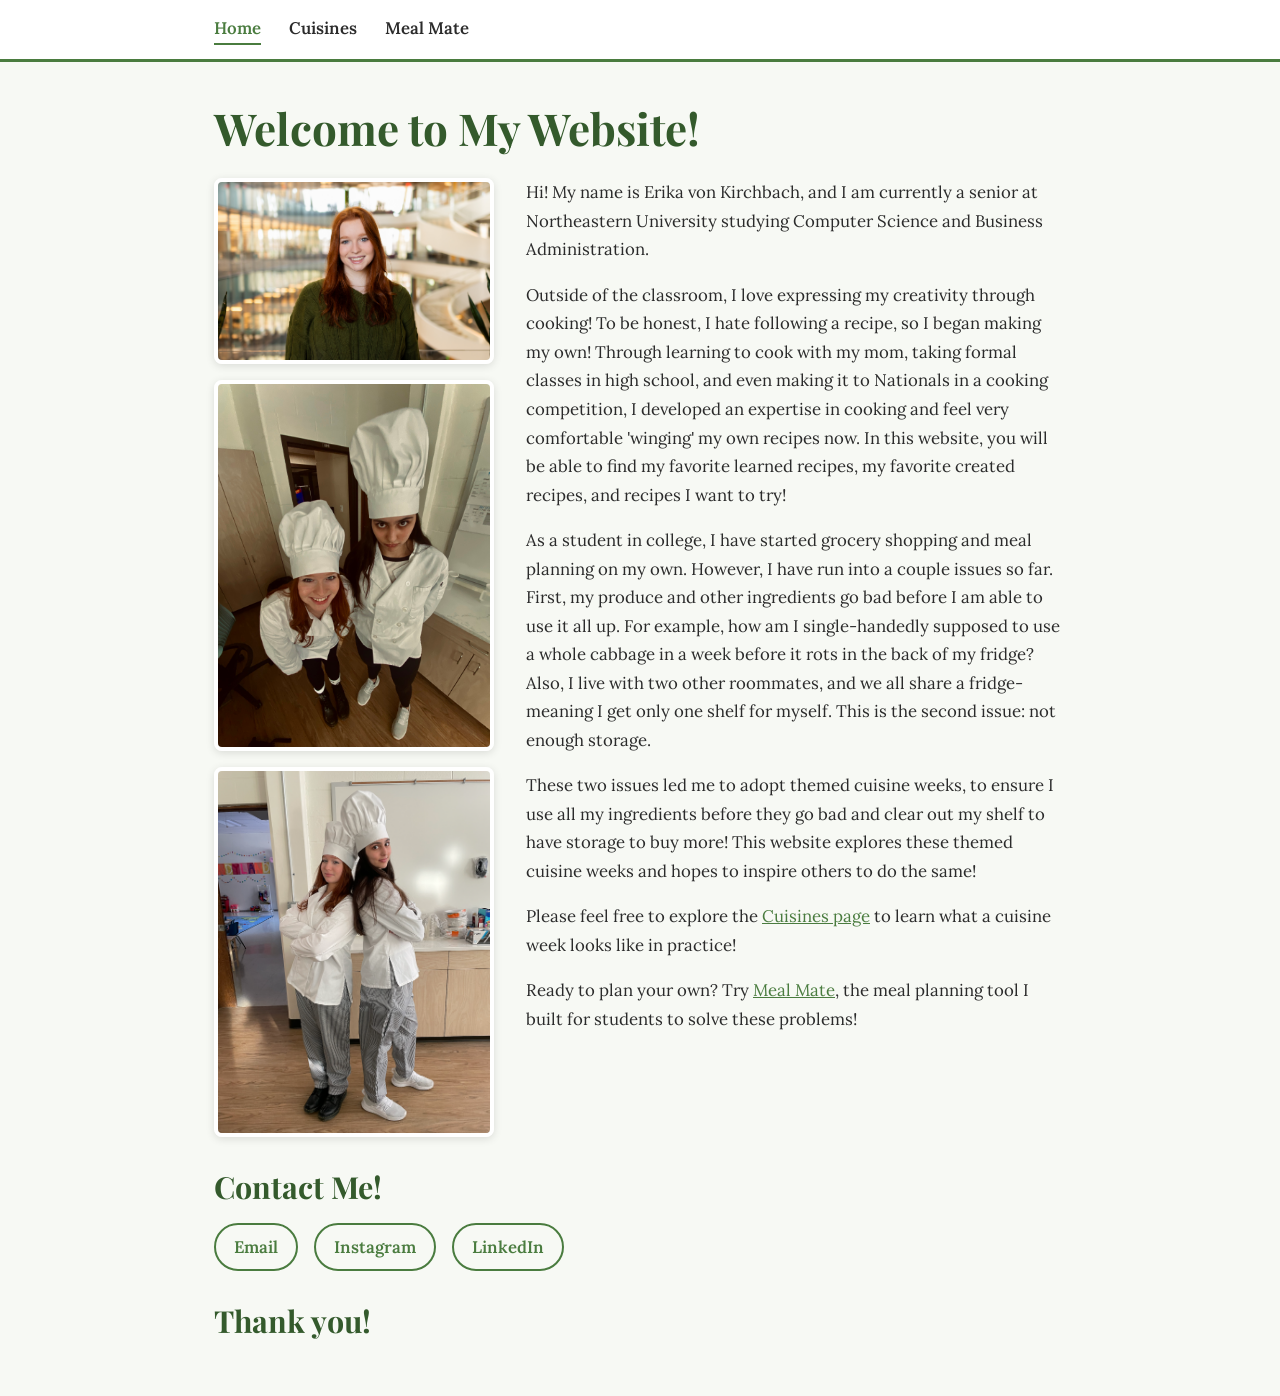
<file: index.html>
<!DOCTYPE html>
<html lang="en">
<head>
  <meta charset="UTF-8">
  <meta name="viewport" content="width=device-width, initial-scale=1.0">
  <title>Home | My Cooking</title>
  <link rel="stylesheet" href="styles.css">
</head>
<body>
  <!-- Navigation (shared across pages) -->
  <header class="site-header">
    <nav>
      <a href="index.html" class="current-page">Home</a>
      <a href="cuisines.html">Cuisines</a>
      <a href="meal-mate.html">Meal Mate</a>
    </nav>
  </header>

  <main>
    <!-- Main heading -->
    <h1>Welcome to My Website!</h1>

    <!-- Stacked Images -->
    <div class="intro-layout">
    <div class="photo-stack">
      <img src="images/Erika_headshot.JPEG" alt="Erika's headshot" class="profile-photo">
      <img src="images/ChefPhotoWide.jpg" alt="Erika's chef photo" class="profile-photo">
      <img src="images/FriendChefPhoto.png" alt="Erika and friend chef photo" class="profile-photo">
    </div>

    <!-- Introduction -->
    <section class="intro">
      <p>
        Hi! My name is Erika von Kirchbach, and I am currently a senior at Northeastern
        University studying Computer Science and Business Administration.
      </p>
      <p>
        Outside of the classroom, I love expressing my creativity through cooking! To be honest, I hate
        following a recipe, so I began making my own! Through learning to cook with my mom,
        taking formal classes in high school, and even making it to Nationals in a cooking
        competition, I developed an expertise in cooking and feel very comfortable 'winging'
        my own recipes now. In this website, you will be able to find my favorite learned recipes,
        my favorite created recipes, and recipes I want to try!
      </p>
      <p>
        As a student in college, I have started grocery shopping and meal planning on my own. However, I have run into a couple
        issues so far. First, my produce and other ingredients go bad before I am able to use it all up.
        For example, how am I single-handedly supposed to use a whole cabbage in a week before it rots
        in the back of my fridge? Also, I live with two other roommates, and we all share a fridge-
        meaning I get only one shelf for myself. This is the second issue: not enough storage.
      </p>
      <p>
        These two issues led me to adopt themed cuisine weeks, to ensure I use all my ingredients
        before they go bad and clear out my shelf to have storage to buy more! This website explores
        these themed cuisine weeks and hopes to inspire others to do the same!
      </p>
      <p>
        Please feel free to explore the 
        <a href="cuisines.html">Cuisines page</a>
        to learn what a cuisine week looks like in practice!
        </p>
      <p>
        Ready to plan your own? Try <a href="meal-mate.html">Meal Mate</a>,
        the meal planning tool I built for students to solve these problems!
      </p>
    </section>
    </div>

    <!-- Contact section -->
    <section id="contact" class="contact">
      <h2>Contact Me!</h2>
      <ul>
        <li><a href="mailto:eavonkirchbach@gmail.com">Email</a></li>
        <li><a href="https://www.instagram.com/erika_v.k" target="_blank" rel="noopener">Instagram</a></li>
        <li><a href="https://www.linkedin.com/in/erika-von-kirchbach/" target="_blank" rel="noopener">LinkedIn</a></li>
      </ul>

      <h2> Thank you! </h2>
    </section>
  </main>

</body>
</html>
</file>
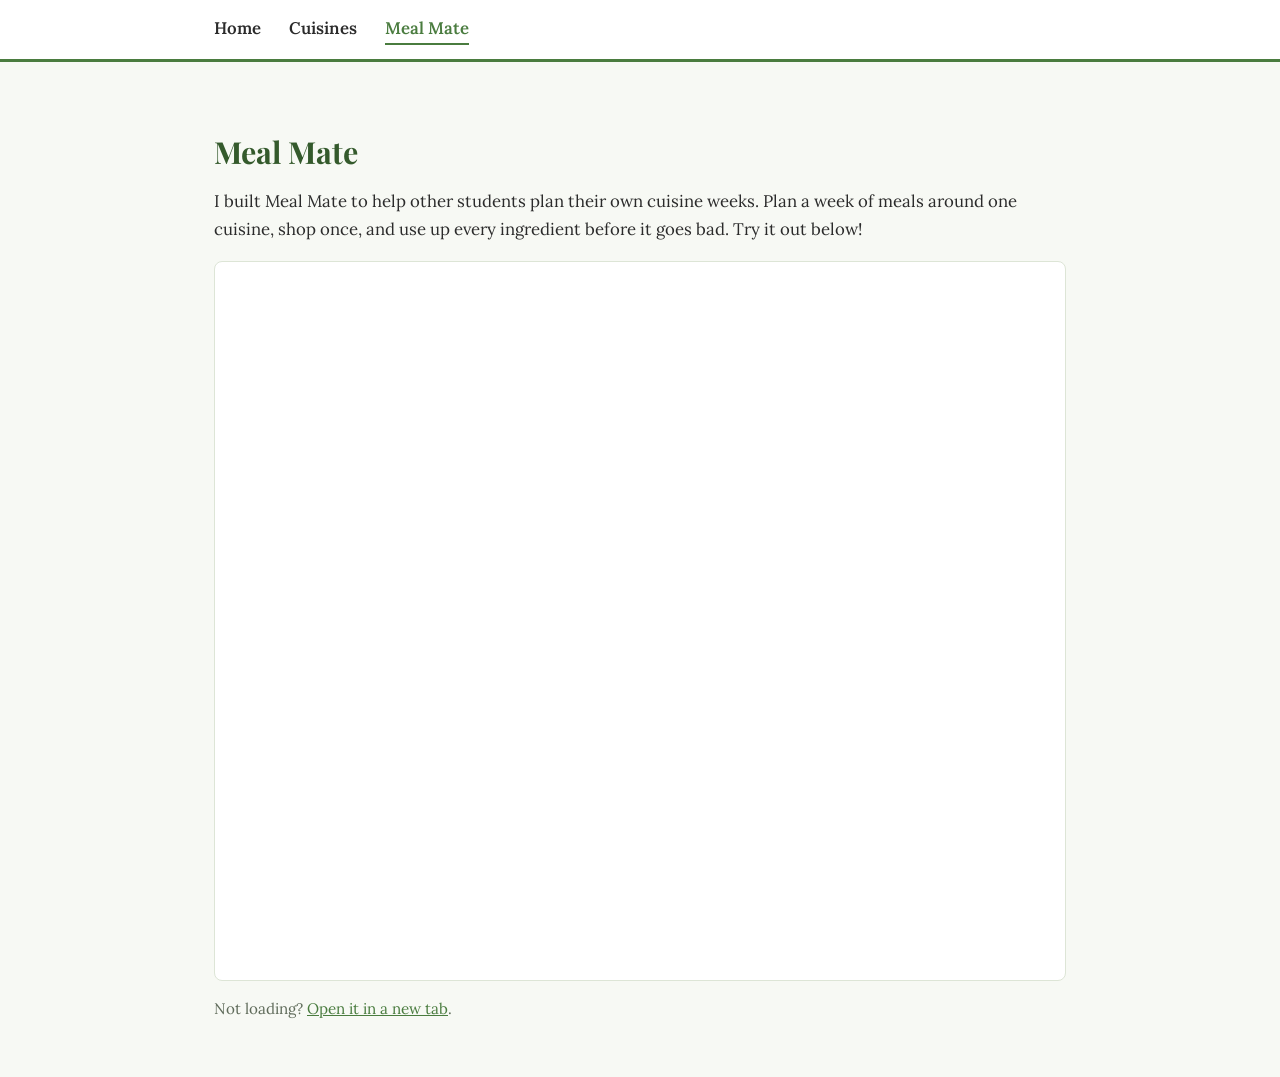
<file: meal-mate.html>
<!DOCTYPE html>
<html lang="en">
<head>
  <meta charset="UTF-8">
  <meta name="viewport" content="width=device-width, initial-scale=1.0">
  <title>Meal Mate | My Cooking</title>
  <link rel="stylesheet" href="styles.css">
</head>
<body>
  <!-- Navigation (shared across pages) -->
  <header class="site-header">
    <nav>
      <a href="index.html">Home</a>
      <a href="cuisines.html">Cuisines</a>
      <a href="meal-mate.html" class="current-page">Meal Mate</a>
    </nav>
  </header>

  <main>
    <h2>Meal Mate</h2>

    <p>
      I built Meal Mate to help other students plan their own cuisine
      weeks. Plan a week of meals around one cuisine, shop once, and use up
      every ingredient before it goes bad. Try it out below!
    </p>

    <!-- Embedded site -->
    <iframe
      class="meal-mate-frame"
      src="https://eat-good-n-cheap-students.lovable.app/"
      title="Meal Mate"
      loading="lazy">
    </iframe>

    <!-- Link in case the embed doesn't load -->
    <p class="help-text">
      Not loading?
      <a href="https://eat-good-n-cheap-students.lovable.app/" target="_blank" rel="noopener">Open it in a new tab</a>.
    </p>
  </main>
</body>
</html>
</file>
<file: styles.css>
/* Custom fonts from Google: Lora for text, Playfair Display for headings */
@import url("https://fonts.googleapis.com/css2?family=Lora:wght@400;600&family=Playfair+Display:wght@700&display=swap");



/* ===== Whole site styling ===== */

*{
    box-sizing: border-box;
}

/* body of the whole page */
body{
    margin: 0;
    background-color: #f7f9f4;
    color: #2b2b2b;
    font-family: "Lora", Georgia, serif;
    font-size: 1.05rem;
    line-height: 1.7;
}

/* h1-h4 headings */
h1, h2, h3, h4{
    font-family: "Playfair Display", Georgia, serif;
    color: #345a2c;
    line-height: 1.2;
}

h1{
    font-size: 2.75rem;
    margin: 0 0 24px;
}

h2{
    font-size: 1.9rem;
    margin: 32px 0 16px;
}

h3{
    font-size: 1.35rem;
    margin: 24px 0 12px;
}

h4{
    margin: 0 0 8px;
}

/* a = links */
a{
    color: #4a7c3f;
}

a:hover{
    color: #345a2c;
}

/* images can never be wider than their container */
img{
    display: block;
    max-width: 100%;
}

/* the main page content */
main{
    max-width: 900px;
    margin: 0 auto;
    padding: 40px 24px;
}

/* White cards with a light border: meal cards, chart tooltip, Meal Mate frame */
.meal-card,
.tooltip,
.meal-mate-frame{
    background-color: #ffffff;
    border: 1px solid #dde5d6;
    border-radius: 8px;
}

/* Small gray text */
.shopping-list,
.chart-subtitle,
.help-text{
    color: #5f6b5a;
    font-size: 0.95rem;
}



/* ===== Nav bar ===== */

.site-header{
    background-color: #ffffff;
    border-bottom: 3px solid #4a7c3f;
}

.site-header nav{
    max-width: 900px;
    margin: 0 auto;
    padding: 14px 24px;
    display: flex;
    gap: 28px;
}

.site-header a{
    text-decoration: none;
    font-weight: 600;
    color: #2b2b2b;
}

/* Green underline on hover and on the page you're on */
.site-header a:hover,
.site-header a.current-page{
    color: #4a7c3f;
    border-bottom: 2px solid #4a7c3f;
}



/* ===== Home page ===== */

/* Photos on the left, intro text on the right */
.intro-layout{
    display: flex;
    gap: 32px;
    align-items: flex-start;
}

.photo-stack{
    display: flex;
    flex-direction: column;
    gap: 16px;
    width: 280px;
    flex-shrink: 0;
}

.profile-photo{
    width: 100%;
    border: 4px solid #ffffff;
    border-radius: 8px;
    box-shadow: 0 2px 8px rgba(0, 0, 0, 0.12);
}

/* Line the first paragraph up with the top of the photos */
.intro p:first-child{
    margin-top: 0;
}

/* Contact links as rounded buttons (ul = the list, a = each link) */
.contact ul{
    list-style: none;
    padding: 0;
    display: flex;
    flex-wrap: wrap;
    gap: 16px;
}

.contact a{
    display: inline-block;
    padding: 8px 18px;
    border: 2px solid #4a7c3f;
    border-radius: 999px;
    text-decoration: none;
    font-weight: 600;
}

.contact a:hover{
    background-color: #4a7c3f;
    color: #ffffff;
}



/* ===== Cuisines page ===== */

.cuisine-links{
    columns: 2;
    padding-left: 24px;
}

.cuisine-week,
.chart-section{
    margin-top: 48px;
    padding-top: 24px;
    border-top: 2px solid #dde5d6;
}

/* Meal cards */
.meal-cards{
    display: flex;
    gap: 16px;
}

.meal-card{
    flex: 1;
    padding: 12px 16px;
}

.meal-card ul{
    margin: 0;
    padding-left: 18px;
}

.meal-card li{
    margin-bottom: 8px;
}

/* Recipe tags */
.recipe-tag{
    display: inline-block;
    padding: 0 8px;
    border-radius: 999px;
    font-size: 0.75rem;
    font-weight: 600;
    white-space: nowrap;
}

.tag-learned{
    background-color: #dcebd5;
    color: #345a2c;
}

.tag-created{
    background-color: #f6e3c8;
    color: #7a4a12;
}

.tag-try{
    background-color: #dbe8f8;
    color: #1d5aa3;
}

/* Space between the tags in the key above the weeks */
.tag-key .recipe-tag + .recipe-tag{
    margin-left: 12px;
}

/* Row of square food photos, 4 per row */
.photo-row{
    display: flex;
    flex-wrap: wrap;
    gap: 12px;
    margin-top: 16px;
}

.photo-row img{
    width: calc(25% - 9px);
    height: 205px;
    object-fit: cover;
    border-radius: 8px;
}



/* ===== D3 chart ===== */

.chart-subtitle{
    margin-top: 0;
}

.chart-legend{
    display: flex;
    flex-wrap: wrap;
    gap: 20px;
    margin-bottom: 8px;
    font-size: 0.9rem;
}

.legend-swatch{
    display: inline-block;
    width: 12px;
    height: 12px;
    margin-right: 6px;
    border-radius: 3px;
    vertical-align: -1px;
}

#chart svg{
    display: block;
    width: 100%;
    height: auto;
}

.bar{
    stroke: #f7f9f4;
    stroke-width: 2px;
}

.bar:hover{
    opacity: 0.85;
}

.axis text{
    fill: #5f6b5a;
    font-family: "Lora", Georgia, serif;
    font-size: 13px;
}

.bar-total{
    fill: #2b2b2b;
    font-size: 13px;
    font-weight: 600;
}

/* Custom tooltip hovering */
.tooltip{
    position: fixed;
    pointer-events: none;
    padding: 6px 10px;
    font-size: 0.85rem;
    box-shadow: 0 2px 8px rgba(0, 0, 0, 0.12);
}

/* "Show as a table" view */
.chart-table{
    margin-top: 12px;
    font-size: 0.9rem;
}

.chart-table summary{
    cursor: pointer;
    color: #4a7c3f;
}

.chart-table table{
    margin-top: 8px;
    border-collapse: collapse;
}

.chart-table th,
.chart-table td{
    padding: 4px 12px;
    border-bottom: 1px solid #dde5d6;
    text-align: left;
}



/* ===== Meal Mate page ===== */

.meal-mate-frame{
    display: block;
    width: 100%;
    height: 80vh;
}
</file>
